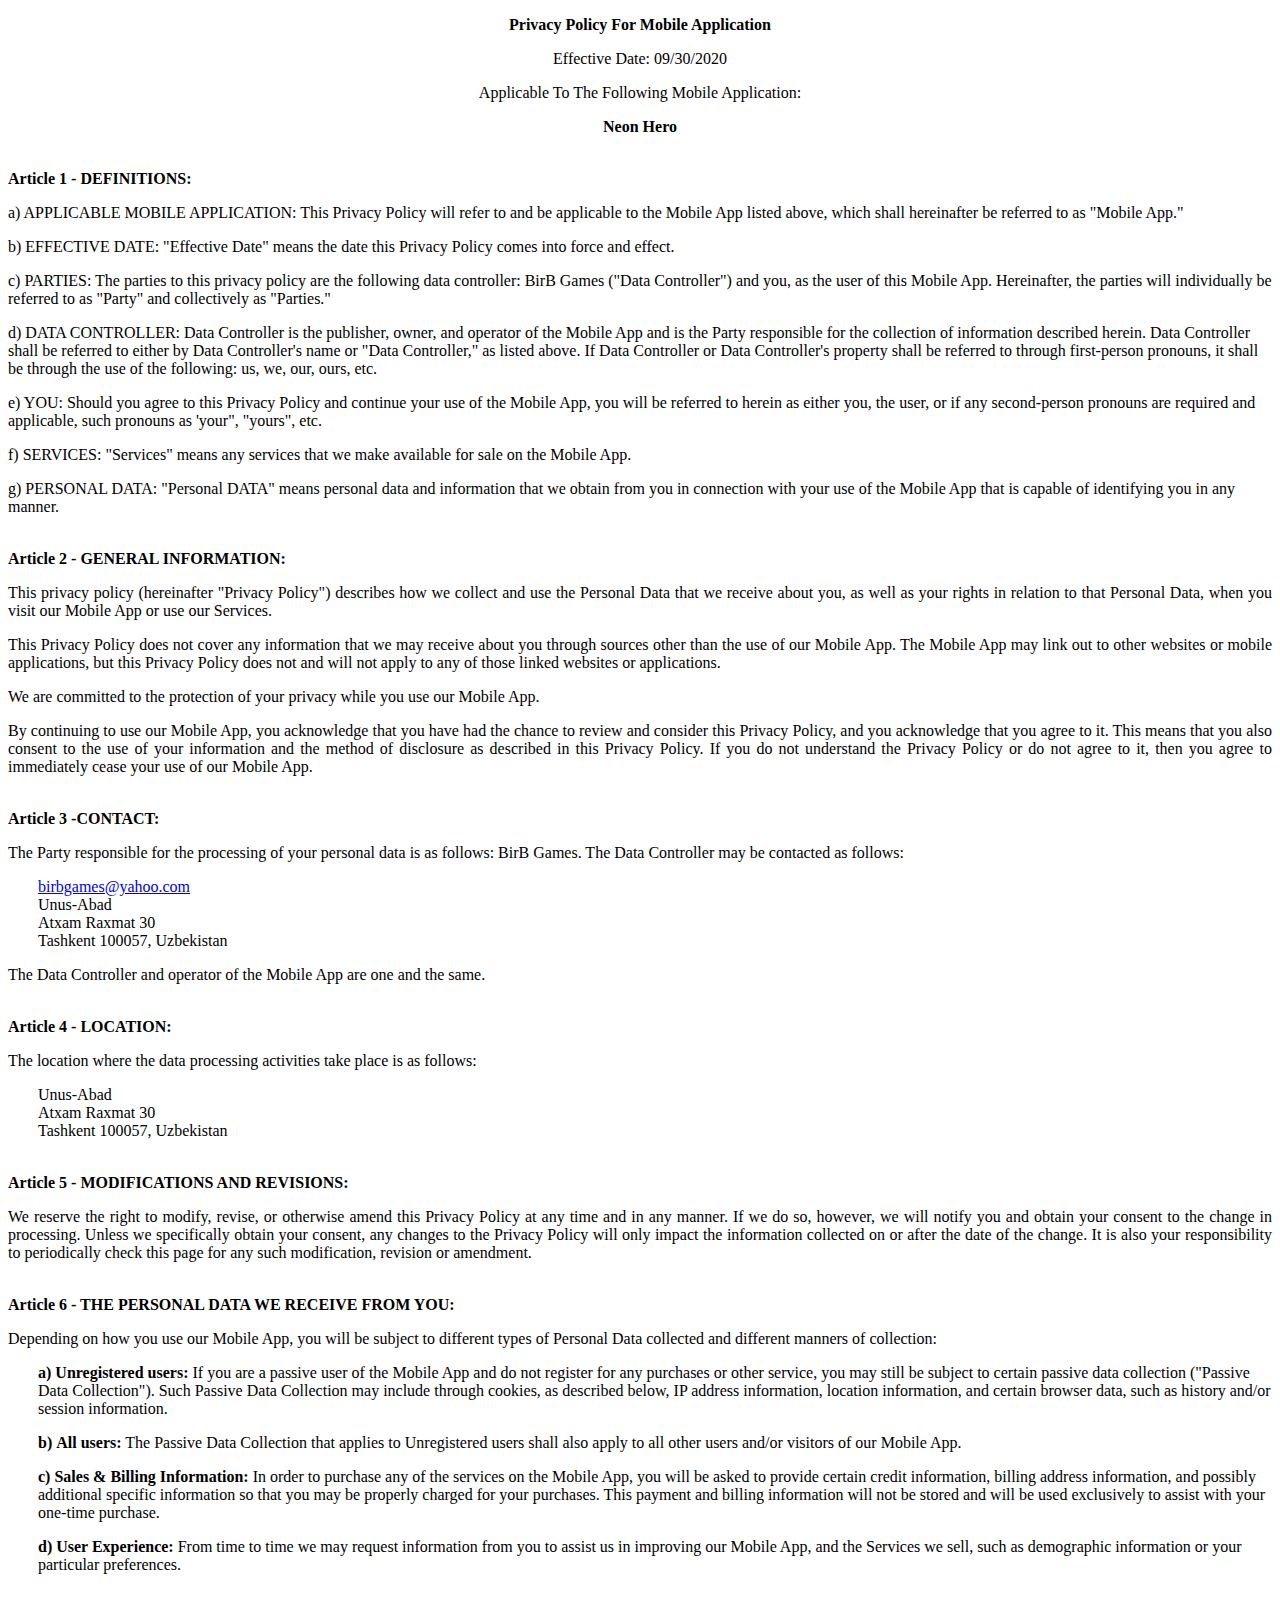
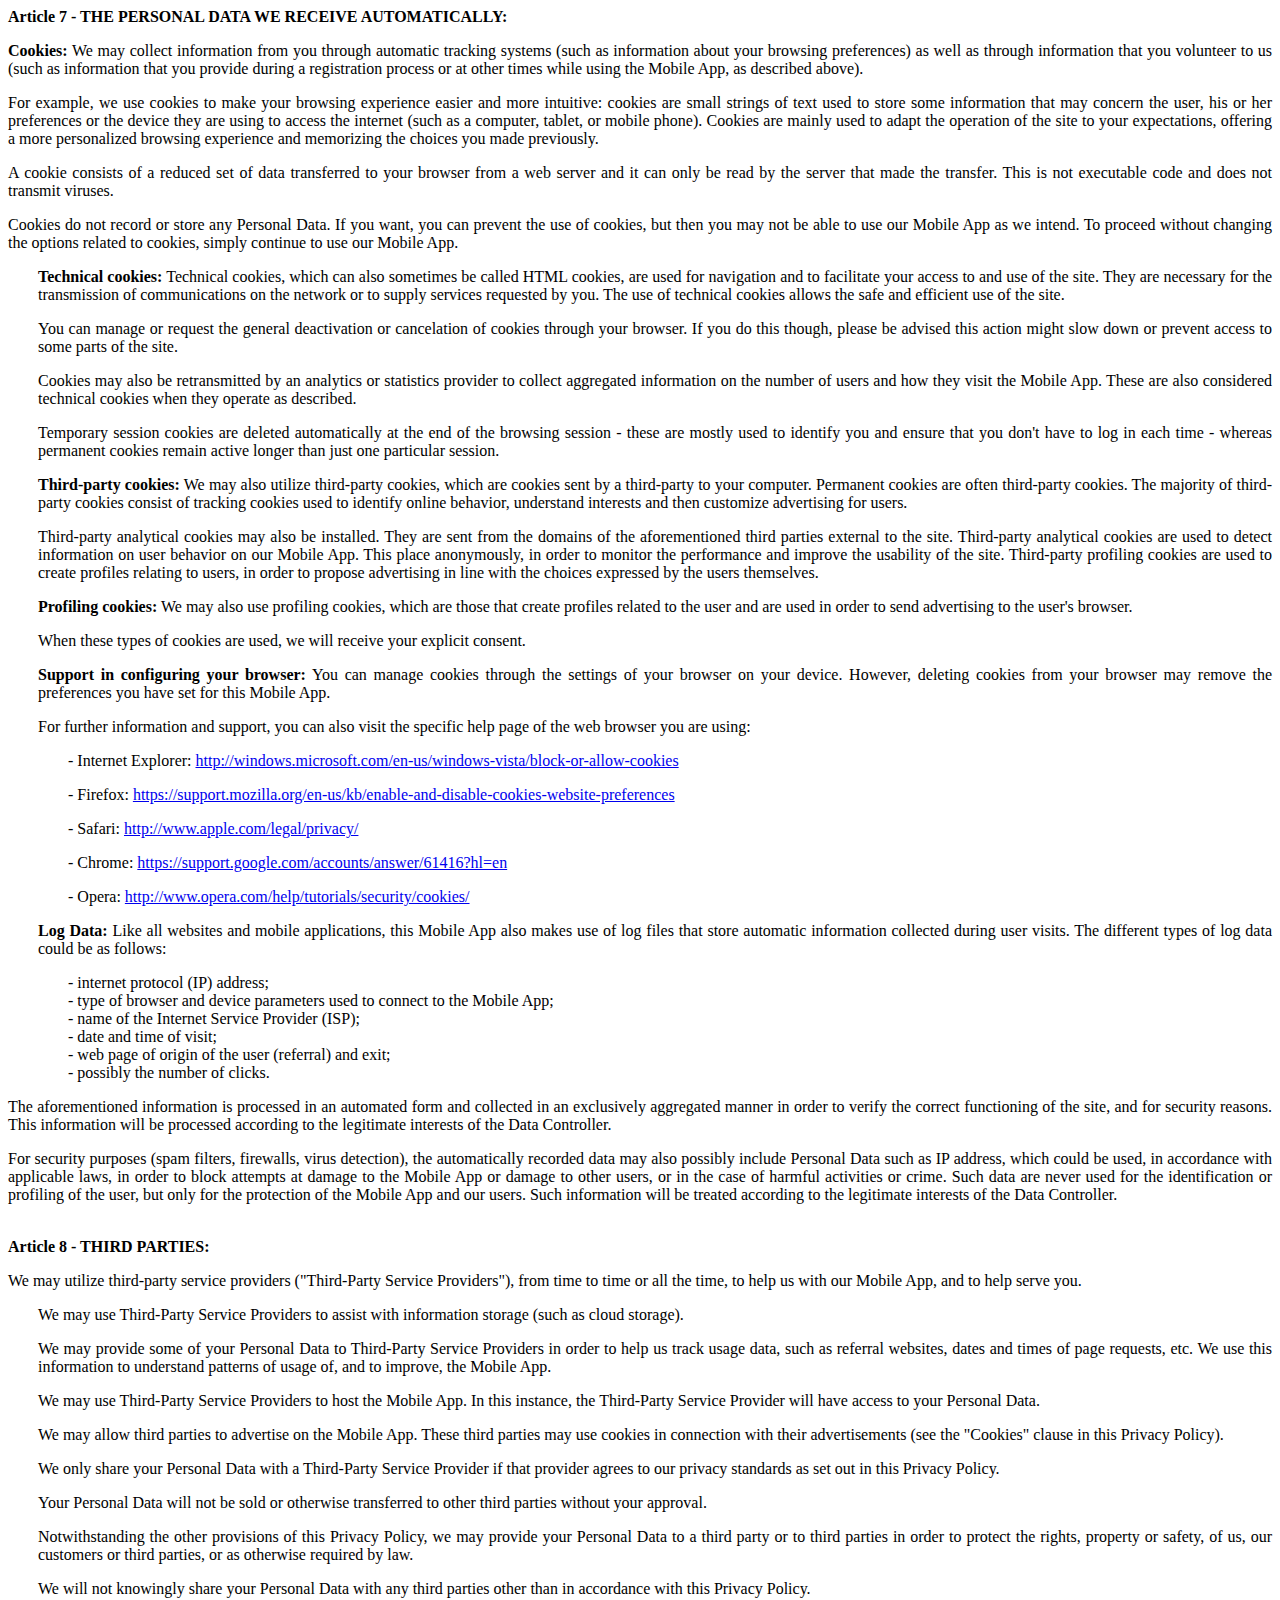
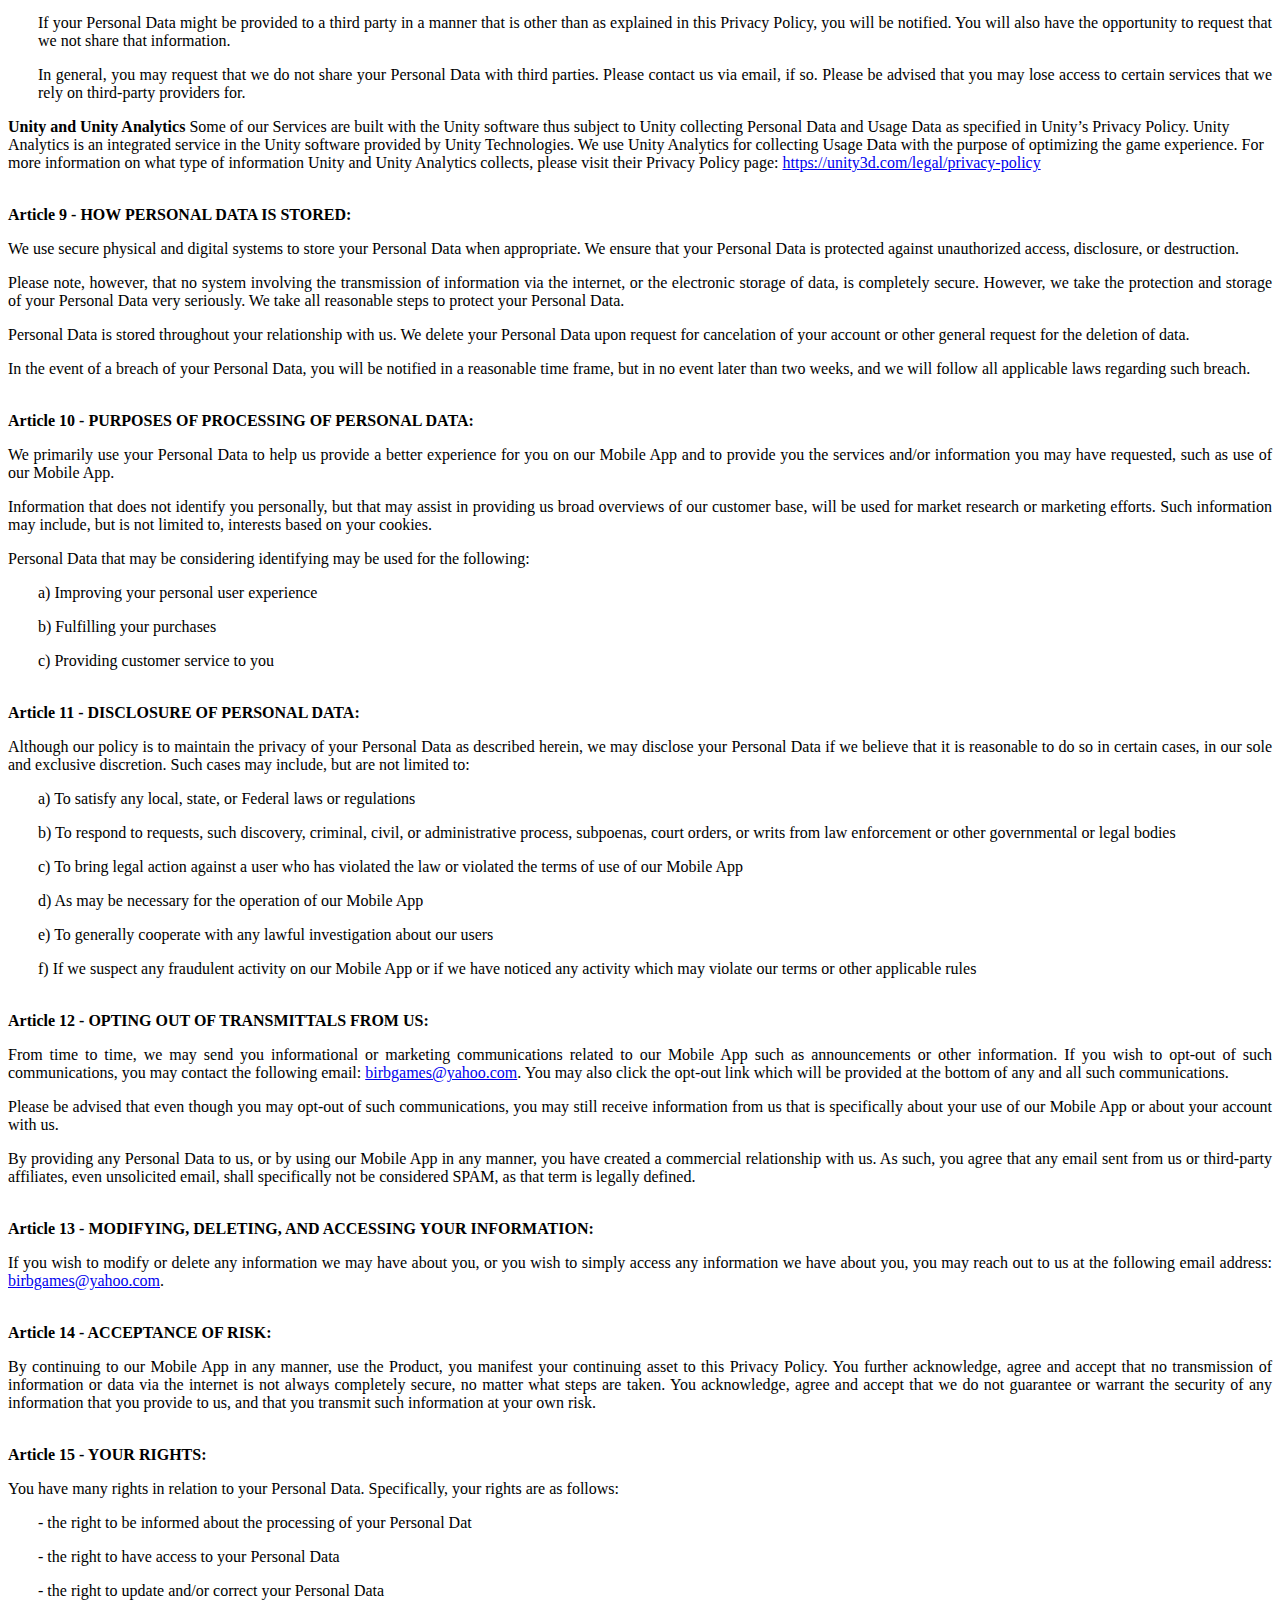
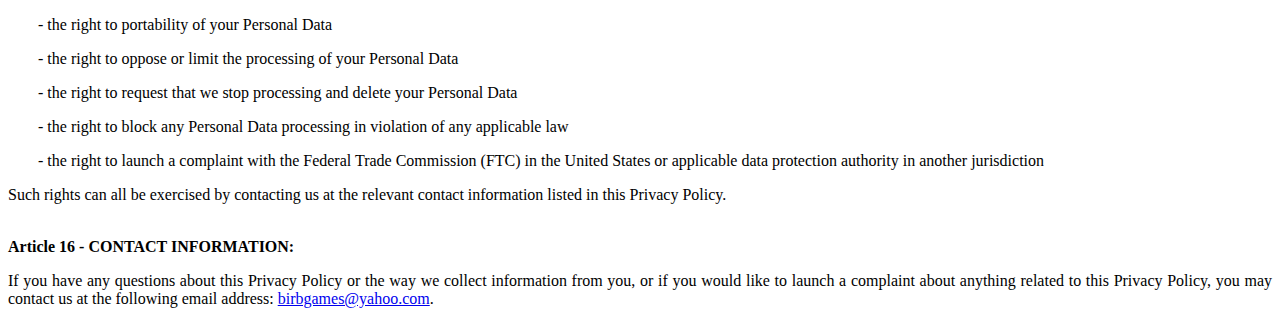
<file: neon-hero/privacy_policy.html>
<!DOCTYPE html>
<html>
<head>
	<title>Neon Hero - Privacy Policy</title>
</head>
<body>

<p style="text-align: center;"><strong>Privacy Policy For Mobile Application</strong>
</p>
<p style="text-align: center;">Effective Date: 09/30/2020</p>
<p style="text-align: center;">Applicable To The Following Mobile Application:</p>
<p style="text-align: center;"><strong>Neon Hero</strong>
</p>
<p style="text-align: justify;"><strong><br /> Article 1 - DEFINITIONS:</strong>
</p>
<p>a) APPLICABLE MOBILE APPLICATION: This Privacy Policy will refer to and be applicable to the Mobile App listed above, which shall hereinafter be referred to as "Mobile App."</p>
<p>b) EFFECTIVE DATE: "Effective Date" means the date this Privacy Policy comes into force and effect.</p>
<p>c) PARTIES: The parties to this privacy policy are the following data controller: BirB Games ("Data Controller") and you, as the user of this Mobile App. Hereinafter, the parties will individually be referred to as "Party" and collectively as "Parties."</p>
<p>d) DATA CONTROLLER: Data Controller is the publisher, owner, and operator of the Mobile App and is the Party responsible for the collection of information described herein. Data Controller shall be referred to either by Data Controller's name or "Data Controller," as listed above. If Data Controller or Data Controller's property shall be referred to through first-person pronouns, it shall be through the use of the following: us, we, our, ours, etc.</p>
<p>e) YOU: Should you agree to this Privacy Policy and continue your use of the Mobile App, you will be referred to herein as either you, the user, or if any second-person pronouns are required and applicable, such pronouns as 'your", "yours", etc.</p>
<p>f) SERVICES: "Services" means any services that we make available for sale on the Mobile App.</p>
<p>g) PERSONAL DATA: "Personal DATA" means personal data and information that we obtain from you in connection with your use of the Mobile App that is capable of identifying you in any manner.</p>
<p style="text-align: justify;"><strong><br /> Article 2 - GENERAL INFORMATION:</strong>
</p>
<p style="text-align: justify;">This privacy policy (hereinafter "Privacy Policy") describes how we collect and use the Personal Data that we receive about you, as well as your rights in relation to that Personal Data, when you visit our Mobile App or use our Services.</p>
<p style="text-align: justify;">This Privacy Policy does not cover any information that we may receive about you through sources other than the use of our Mobile App. The Mobile App may link out to other websites or mobile applications, but this Privacy Policy does not and will not apply to any of those linked websites or applications.</p>
<p style="text-align: justify;">We are committed to the protection of your privacy while you use our Mobile App.</p>
<p style="text-align: justify;">By continuing to use our Mobile App, you acknowledge that you have had the chance to review and consider this Privacy Policy, and you acknowledge that you agree to it. This means that you also consent to the use of your information and the method of disclosure as described in this Privacy Policy. If you do not understand the Privacy Policy or do not agree to it, then you agree to immediately cease your use of our Mobile App.</p>
<p style="text-align: justify;"><strong><br /> Article 3 -CONTACT:</strong>
</p>
<p style="text-align: justify;">The Party responsible for the processing of your personal data is as follows: BirB Games. The Data Controller may be contacted as follows:</p>
<p style="text-align: justify; padding-left: 30px;"><a href="mailto:birbgames@yahoo.com">birbgames@yahoo.com</a>
	<br />Unus-Abad
	<br />Atxam Raxmat 30
	<br />Tashkent 100057, Uzbekistan</p>
<p style="text-align: justify;">The Data Controller and operator of the Mobile App are one and the same.</p>
<p style="text-align: justify;"><strong><br /> Article 4 - LOCATION:</strong>
</p>
<p style="text-align: justify;">The location where the data processing activities take place is as follows:</p>
<p style="text-align: justify; padding-left: 30px;">Unus-Abad
	<br />Atxam Raxmat 30
	<br />Tashkent 100057, Uzbekistan</p>
<p style="text-align: justify;"><strong><br /> Article 5 - MODIFICATIONS AND REVISIONS:</strong>
</p>
<p style="text-align: justify;">We reserve the right to modify, revise, or otherwise amend this Privacy Policy at any time and in any manner. If we do so, however, we will notify you and obtain your consent to the change in processing. Unless we specifically obtain your consent, any changes to the Privacy Policy will only impact the information collected on or after the date of the change. It is also your responsibility to periodically check this page for any such modification, revision or amendment.</p>
<p style="text-align: justify;"><strong><br /> Article 6 - THE PERSONAL DATA WE RECEIVE FROM YOU:</strong>
</p>
<p style="text-align: justify;">Depending on how you use our Mobile App, you will be subject to different types of Personal Data collected and different manners of collection:</p>
<p style="padding-left: 30px;"><strong>a)</strong>  <strong>Unregistered users:</strong> If you are a passive user of the Mobile App and do not register for any purchases or other service, you may still be subject to certain passive data collection ("Passive Data Collection"). Such Passive Data Collection may include through cookies, as described below, IP address information, location information, and certain browser data, such as history and/or session information.</p>
<p style="padding-left: 30px;"><strong>b)</strong>  <strong>All users:</strong> The Passive Data Collection that applies to Unregistered users shall also apply to all other users and/or visitors of our Mobile App.</p>
<p style="padding-left: 30px;"><strong>c)</strong>  <strong>Sales &amp; Billing Information:</strong> In order to purchase any of the services on the Mobile App, you will be asked to provide certain credit information, billing address information, and possibly additional specific information so that you may be properly charged for your purchases. This payment and billing information will not be stored and will be used exclusively to assist with your one-time purchase.</p>
<p style="padding-left: 30px;"><strong>d)</strong>  <strong>User Experience:</strong> From time to time we may request information from you to assist us in improving our Mobile App, and the Services we sell, such as demographic information or your particular preferences.</p>
<p style="text-align: justify;"><strong><br /> Article 7 - THE PERSONAL DATA WE RECEIVE AUTOMATICALLY:</strong>
</p>
<p style="text-align: justify;"><strong>Cookies:</strong> We may collect information from you through automatic tracking systems (such as information about your browsing preferences) as well as through information that you volunteer to us (such as information that you provide during a registration process or at other times while using the Mobile App, as described above).</p>
<p style="text-align: justify;">For example, we use cookies to make your browsing experience easier and more intuitive: cookies are small strings of text used to store some information that may concern the user, his or her preferences or the device they are using to access the internet (such as a computer, tablet, or mobile phone). Cookies are mainly used to adapt the operation of the site to your expectations, offering a more personalized browsing experience and memorizing the choices you made previously.</p>
<p style="text-align: justify;">A cookie consists of a reduced set of data transferred to your browser from a web server and it can only be read by the server that made the transfer. This is not executable code and does not transmit viruses.</p>
<p style="text-align: justify;">Cookies do not record or store any Personal Data. If you want, you can prevent the use of cookies, but then you may not be able to use our Mobile App as we intend. To proceed without changing the options related to cookies, simply continue to use our Mobile App.</p>
<p style="text-align: justify; padding-left: 30px;"><strong>Technical cookies:</strong> Technical cookies, which can also sometimes be called HTML cookies, are used for navigation and to facilitate your access to and use of the site. They are necessary for the transmission of communications on the network or to supply services requested by you. The use of technical cookies allows the safe and efficient use of the site.</p>
<p style="text-align: justify; padding-left: 30px;">You can manage or request the general deactivation or cancelation of cookies through your browser. If you do this though, please be advised this action might slow down or prevent access to some parts of the site.</p>
<p style="text-align: justify; padding-left: 30px;">Cookies may also be retransmitted by an analytics or statistics provider to collect aggregated information on the number of users and how they visit the Mobile App. These are also considered technical cookies when they operate as described.</p>
<p style="text-align: justify; padding-left: 30px;">Temporary session cookies are deleted automatically at the end of the browsing session - these are mostly used to identify you and ensure that you don't have to log in each time - whereas permanent cookies remain active longer than just one particular session.</p>
<p style="text-align: justify; padding-left: 30px;"><strong>Third-party cookies:</strong> We may also utilize third-party cookies, which are cookies sent by a third-party to your computer. Permanent cookies are often third-party cookies. The majority of third-party cookies consist of tracking cookies used to identify online behavior, understand interests and then customize advertising for users.</p>
<p style="text-align: justify; padding-left: 30px;">Third-party analytical cookies may also be installed. They are sent from the domains of the aforementioned third parties external to the site. Third-party analytical cookies are used to detect information on user behavior on our Mobile App. This place anonymously, in order to monitor the performance and improve the usability of the site. Third-party profiling cookies are used to create profiles relating to users, in order to propose advertising in line with the choices expressed by the users themselves.</p>
<p style="text-align: justify; padding-left: 30px;"><strong>Profiling cookies:</strong> We may also use profiling cookies, which are those that create profiles related to the user and are used in order to send advertising to the user's browser.</p>
<p style="text-align: justify; padding-left: 30px;">When these types of cookies are used, we will receive your explicit consent.</p>
<p style="text-align: justify; padding-left: 30px;"><strong>Support in configuring your browser:</strong> You can manage cookies through the settings of your browser on your device. However, deleting cookies from your browser may remove the preferences you have set for this Mobile App.</p>
<p style="text-align: justify; padding-left: 30px;">For further information and support, you can also visit the specific help page of the web browser you are using:</p>
<p style="text-align: justify; padding-left: 60px;">- Internet Explorer: <a href="http://windows.microsoft.com/en-us/windows-vista/block-or-allow-cookies">http://windows.microsoft.com/en-us/windows-vista/block-or-allow-cookies</a>
</p>
<p style="text-align: justify; padding-left: 60px;">- Firefox: <a href="https://support.mozilla.org/en-us/kb/enable-and-disable-cookies-website-preferences">https://support.mozilla.org/en-us/kb/enable-and-disable-cookies-website-preferences</a>
</p>
<p style="text-align: justify; padding-left: 60px;">- Safari: <a href="http://www.apple.com/legal/privacy/">http://www.apple.com/legal/privacy/</a>
</p>
<p style="text-align: justify; padding-left: 60px;">- Chrome: <a href="https://support.google.com/accounts/answer/61416?hl=en">https://support.google.com/accounts/answer/61416?hl=en</a>
</p>
<p style="text-align: justify; padding-left: 60px;">- Opera: <a href="http://www.opera.com/help/tutorials/security/cookies/">http://www.opera.com/help/tutorials/security/cookies/</a>
</p>
<p style="text-align: justify; padding-left: 30px;"><strong>Log Data:</strong> Like all websites and mobile applications, this Mobile App also makes use of log files that store automatic information collected during user visits. The different types of log data could be as follows:</p>
<p style="text-align: justify; padding-left: 60px;">- internet protocol (IP) address;
	<br />- type of browser and device parameters used to connect to the Mobile App;
	<br />- name of the Internet Service Provider (ISP);
	<br />- date and time of visit;
	<br />- web page of origin of the user (referral) and exit;
	<br />- possibly the number of clicks.</p>
<p style="text-align: justify;">The aforementioned information is processed in an automated form and collected in an exclusively aggregated manner in order to verify the correct functioning of the site, and for security reasons. This information will be processed according to the legitimate interests of the Data Controller.</p>
<p style="text-align: justify;">For security purposes (spam filters, firewalls, virus detection), the automatically recorded data may also possibly include Personal Data such as IP address, which could be used, in accordance with applicable laws, in order to block attempts at damage to the Mobile App or damage to other users, or in the case of harmful activities or crime. Such data are never used for the identification or profiling of the user, but only for the protection of the Mobile App and our users. Such information will be treated according to the legitimate interests of the Data Controller.</p>
<p style="text-align: justify;"><strong><br /> Article 8 - THIRD PARTIES:</strong>
</p>
<p style="text-align: justify;">We may utilize third-party service providers ("Third-Party Service Providers"), from time to time or all the time, to help us with our Mobile App, and to help serve you.</p>
<p style="text-align: justify; padding-left: 30px;">We may use Third-Party Service Providers to assist with information storage (such as cloud storage).</p>
<p style="text-align: justify; padding-left: 30px;">We may provide some of your Personal Data to Third-Party Service Providers in order to help us track usage data, such as referral websites, dates and times of page requests, etc. We use this information to understand patterns of usage of, and to improve, the Mobile App.</p>
<p style="text-align: justify; padding-left: 30px;">We may use Third-Party Service Providers to host the Mobile App. In this instance, the Third-Party Service Provider will have access to your Personal Data.</p>
<p style="text-align: justify; padding-left: 30px;">We may allow third parties to advertise on the Mobile App. These third parties may use cookies in connection with their advertisements (see the "Cookies" clause in this Privacy Policy).</p>
<p style="text-align: justify; padding-left: 30px;">We only share your Personal Data with a Third-Party Service Provider if that provider agrees to our privacy standards as set out in this Privacy Policy.</p>
<p style="text-align: justify; padding-left: 30px;">Your Personal Data will not be sold or otherwise transferred to other third parties without your approval.</p>
<p style="text-align: justify; padding-left: 30px;">Notwithstanding the other provisions of this Privacy Policy, we may provide your Personal Data to a third party or to third parties in order to protect the rights, property or safety, of us, our customers or third parties, or as otherwise required by law.</p>
<p style="text-align: justify; padding-left: 30px;">We will not knowingly share your Personal Data with any third parties other than in accordance with this Privacy Policy.</p>
<p style="text-align: justify; padding-left: 30px;">If your Personal Data might be provided to a third party in a manner that is other than as explained in this Privacy Policy, you will be notified. You will also have the opportunity to request that we not share that information.</p>
<p style="text-align: justify; padding-left: 30px;">In general, you may request that we do not share your Personal Data with third parties. Please contact us via email, if so. Please be advised that you may lose access to certain services that we rely on third-party providers for.</p>
 <strong>Unity and Unity Analytics</strong>

Some of our Services are built with the Unity software thus subject to Unity collecting Personal Data and Usage Data as specified in Unity’s Privacy Policy.

Unity Analytics is an integrated service in the Unity software provided by Unity Technologies. We use Unity Analytics for collecting Usage Data with the purpose of optimizing the game experience.

For more information on what type of information Unity and Unity Analytics collects, please visit their Privacy Policy page: <a href="https://unity3d.com/legal/privacy-policy">https://unity3d.com/legal/privacy-policy</a>
<p style="text-align: justify;"><strong><br /> Article 9 - HOW PERSONAL DATA IS STORED:</strong>
</p>
<p style="text-align: justify;">We use secure physical and digital systems to store your Personal Data when appropriate. We ensure that your Personal Data is protected against unauthorized access, disclosure, or destruction.</p>
<p style="text-align: justify;">Please note, however, that no system involving the transmission of information via the internet, or the electronic storage of data, is completely secure. However, we take the protection and storage of your Personal Data very seriously. We take all reasonable steps to protect your Personal Data.</p>
<p style="text-align: justify;">Personal Data is stored throughout your relationship with us. We delete your Personal Data upon request for cancelation of your account or other general request for the deletion of data.</p>
<p style="text-align: justify;">In the event of a breach of your Personal Data, you will be notified in a reasonable time frame, but in no event later than two weeks, and we will follow all applicable laws regarding such breach.</p>
<p style="text-align: justify;"><strong><br /> Article 10 - PURPOSES OF PROCESSING OF PERSONAL DATA:</strong>
</p>
<p style="text-align: justify;">We primarily use your Personal Data to help us provide a better experience for you on our Mobile App and to provide you the services and/or information you may have requested, such as use of our Mobile App.</p>
<p style="text-align: justify;">Information that does not identify you personally, but that may assist in providing us broad overviews of our customer base, will be used for market research or marketing efforts. Such information may include, but is not limited to, interests based on your cookies.</p>
<p style="text-align: justify;">Personal Data that may be considering identifying may be used for the following:</p>
<p style="padding-left: 30px;">a) Improving your personal user experience</p>
<p style="padding-left: 30px;">b) Fulfilling your purchases</p>
<p style="padding-left: 30px;">c) Providing customer service to you</p>
<p style="text-align: justify;"><strong><br /> Article 11 - DISCLOSURE OF PERSONAL DATA:</strong>
</p>
<p style="text-align: justify;">Although our policy is to maintain the privacy of your Personal Data as described herein, we may disclose your Personal Data if we believe that it is reasonable to do so in certain cases, in our sole and exclusive discretion. Such cases may include, but are not limited to:</p>
<p style="padding-left: 30px;">a) To satisfy any local, state, or Federal laws or regulations</p>
<p style="padding-left: 30px;">b) To respond to requests, such discovery, criminal, civil, or administrative process, subpoenas, court orders, or writs from law enforcement or other governmental or legal bodies</p>
<p style="padding-left: 30px;">c) To bring legal action against a user who has violated the law or violated the terms of use of our Mobile App</p>
<p style="padding-left: 30px;">d) As may be necessary for the operation of our Mobile App</p>
<p style="padding-left: 30px;">e) To generally cooperate with any lawful investigation about our users</p>
<p style="padding-left: 30px;">f) If we suspect any fraudulent activity on our Mobile App or if we have noticed any activity which may violate our terms or other applicable rules</p>
<p style="text-align: justify;"><strong><br /> Article 12 - OPTING OUT OF TRANSMITTALS FROM US:</strong>
</p>
<p style="text-align: justify;">From time to time, we may send you informational or marketing communications related to our Mobile App such as announcements or other information. If you wish to opt-out of such communications, you may contact the following email: <a href="mailto:birbgames@yahoo.com">birbgames@yahoo.com</a>. You may also click the opt-out link which will be provided at the bottom of any and all such communications.</p>
<p style="text-align: justify;">Please be advised that even though you may opt-out of such communications, you may still receive information from us that is specifically about your use of our Mobile App or about your account with us.</p>
<p style="text-align: justify;">By providing any Personal Data to us, or by using our Mobile App in any manner, you have created a commercial relationship with us. As such, you agree that any email sent from us or third-party affiliates, even unsolicited email, shall specifically not be considered SPAM, as that term is legally defined.</p>
<p style="text-align: justify;"><strong><br /> Article 13 - MODIFYING, DELETING, AND ACCESSING YOUR INFORMATION:</strong>
</p>
<p style="text-align: justify;">If you wish to modify or delete any information we may have about you, or you wish to simply access any information we have about you, you may reach out to us at the following email address: <a href="mailto:birbgames@yahoo.com">birbgames@yahoo.com</a>.</p>
<p style="text-align: justify;"><strong><br /> Article 14 - ACCEPTANCE OF RISK:</strong>
</p>
<p style="text-align: justify;">By continuing to our Mobile App in any manner, use the Product, you manifest your continuing asset to this Privacy Policy. You further acknowledge, agree and accept that no transmission of information or data via the internet is not always completely secure, no matter what steps are taken. You acknowledge, agree and accept that we do not guarantee or warrant the security of any information that you provide to us, and that you transmit such information at your own risk.</p>
<p style="text-align: justify;"><strong><br /> Article 15 - YOUR RIGHTS:</strong>
</p>
<p style="text-align: justify;">You have many rights in relation to your Personal Data. Specifically, your rights are as follows:</p>
<p style="text-align: justify; padding-left: 30px;">- the right to be informed about the processing of your Personal Dat</p>
<p style="text-align: justify; padding-left: 30px;">- the right to have access to your Personal Data</p>
<p style="text-align: justify; padding-left: 30px;">- the right to update and/or correct your Personal Data</p>
<p style="text-align: justify; padding-left: 30px;">- the right to portability of your Personal Data</p>
<p style="text-align: justify; padding-left: 30px;">- the right to oppose or limit the processing of your Personal Data</p>
<p style="text-align: justify; padding-left: 30px;">- the right to request that we stop processing and delete your Personal Data</p>
<p style="text-align: justify; padding-left: 30px;">- the right to block any Personal Data processing in violation of any applicable law</p>
<p style="text-align: justify; padding-left: 30px;">- the right to launch a complaint with the Federal Trade Commission (FTC) in the United States or applicable data protection authority in another jurisdiction</p>
<p style="text-align: justify;">Such rights can all be exercised by contacting us at the relevant contact information listed in this Privacy Policy.</p>
<p style="text-align: justify;"><strong><br /> Article 16 - CONTACT INFORMATION:</strong>
</p>
<p style="text-align: justify;">If you have any questions about this Privacy Policy or the way we collect information from you, or if you would like to launch a complaint about anything related to this Privacy Policy, you may contact us at the following email address: <a href="mailto:birbgames@yahoo.com">birbgames@yahoo.com</a>.</p>

</body>
</html>
</file>
